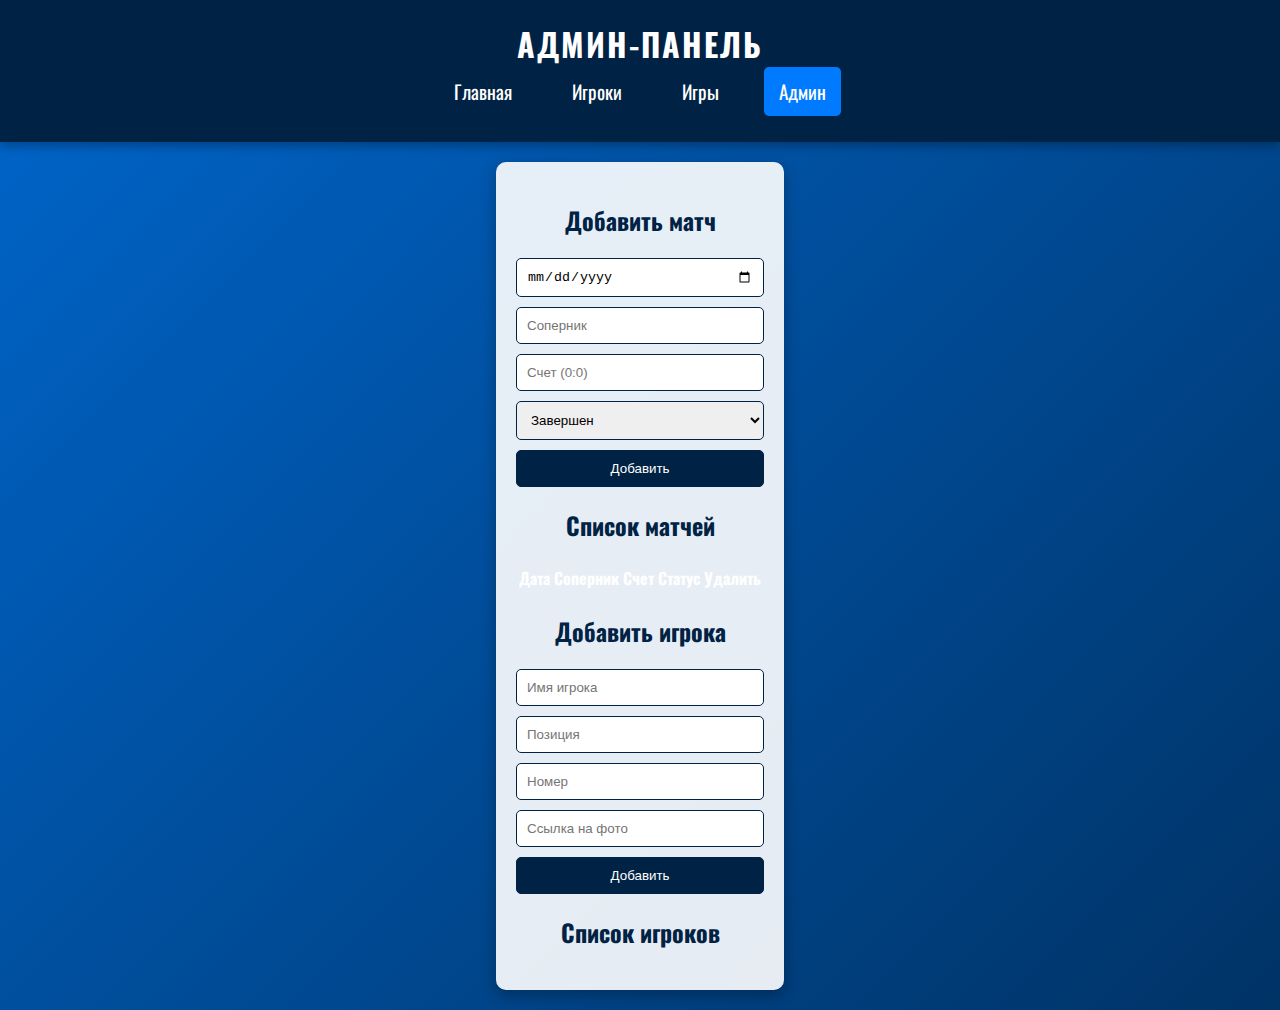
<file: admin.html>
<!DOCTYPE html>
<html lang="ru">
<head>
    <meta charset="UTF-8">
    <meta name="viewport" content="width=device-width, initial-scale=1.0">
    <title>Админ-панель</title>
    <link rel="stylesheet" href="styles.css">
    <script defer src="admin.js"></script>
</head>
<body>
    <header>
        <h1>Админ-панель</h1>
        <nav>
            <ul>
                <li><a href="index.html">Главная</a></li>
                <li><a href="players.html">Игроки</a></li>
                <li><a href="games.html">Игры</a></li>
                <li class="active"><a href="admin.html">Админ</a></li>
            </ul>
        </nav>
    </header>

    <main class="admin-container">
        <section>
            <h2>Добавить матч</h2>
            <form id="match-form">
                <input type="date" id="match-date" required>
                <input type="text" id="match-opponent" placeholder="Соперник" required>
                <input type="text" id="match-score" placeholder="Счет (0:0)" required>
                <select id="match-status">
                    <option value="Завершен">Завершен</option>
                    <option value="Ожидание">Ожидание</option>
                </select>
                <button type="submit">Добавить</button>
            </form>

            <h2>Список матчей</h2>
            <table id="matches-table">
                <thead>
                    <tr>
                        <th>Дата</th>
                        <th>Соперник</th>
                        <th>Счет</th>
                        <th>Статус</th>
                        <th>Удалить</th>
                    </tr>
                </thead>
                <tbody id="matches-list"></tbody>
            </table>
        </section>

        <section>
            <h2>Добавить игрока</h2>
            <form id="player-form">
                <input type="text" id="player-name" placeholder="Имя игрока" required>
                <input type="text" id="player-position" placeholder="Позиция" required>
                <input type="number" id="player-number" placeholder="Номер" required>
                <input type="url" id="player-photo" placeholder="Ссылка на фото" required>
                <button type="submit">Добавить</button>
            </form>

            <h2>Список игроков</h2>
            <div id="players-list"></div>
        </section>
    </main>

    
</body>
</html>
</file>
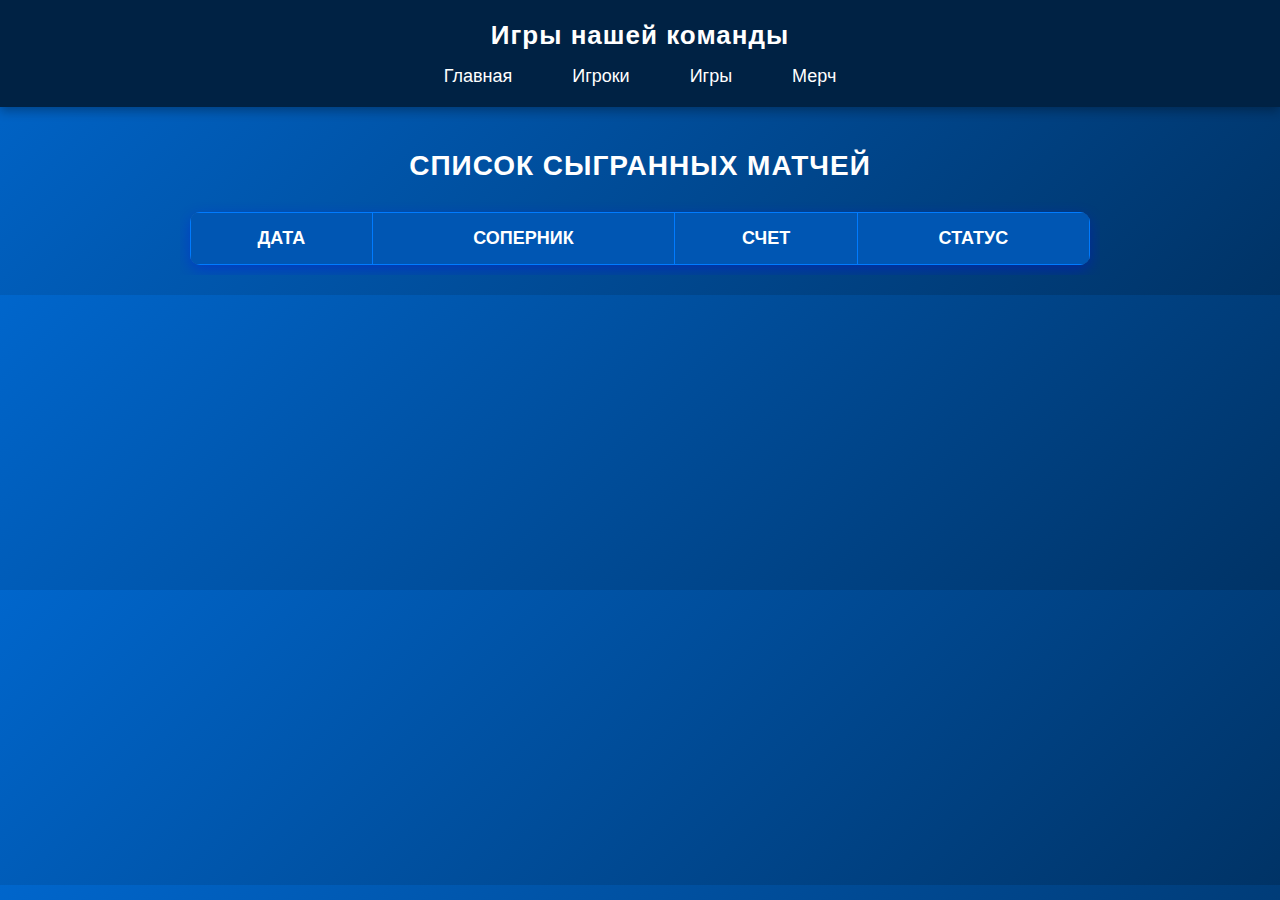
<file: games.html>
<!DOCTYPE html>
<html lang="ru">
<head>
    <meta charset="UTF-8">
    <meta name="viewport" content="width=device-width, initial-scale=1.0">
    <title>Игры</title>
    <script defer src="games.js"></script>

    <style>
        /* Общие стили */
        body {
            font-family: Arial, sans-serif;
            margin: 0;
            padding: 0;
            background: linear-gradient(135deg, #0066cc, #003366);
            color: white;
        }

        /* Шапка */
        header {
            background: #002244;
            padding: 20px;
            text-align: center;
            box-shadow: 0 4px 10px rgba(0, 0, 0, 0.3);
        }

        header h1 {
            margin: 0;
            font-size: 26px;
            letter-spacing: 1px;
        }

        nav ul {
            list-style: none;
            padding: 0;
            margin: 15px 0 0;
            display: flex;
            justify-content: center;
        }

        nav ul li {
            margin: 0 15px;
        }

        nav ul li a {
            color: white;
            text-decoration: none;
            font-size: 18px;
            padding: 10px 15px;
            border-radius: 5px;
            transition: background 0.3s ease;
        }

        nav ul li a:hover,
        nav ul li.active a {
            background: #007BFF;
        }

        /* Основной контент */
        main {
            padding: 20px;
            text-align: center;
        }

        h2 {
            font-size: 28px;
            margin-bottom: 20px;
            text-transform: uppercase;
            letter-spacing: 1px;
        }

        /* Контейнер для адаптивности */
        .table-container {
            width: 100%;
            max-width: 900px;
            margin: 0 auto;
            overflow-x: auto;
            padding: 10px;
        }

        /* Таблица матчей */
        .matches-table {
            width: 100%;
            border-collapse: collapse;
            background: rgba(255, 255, 255, 0.1);
            border-radius: 10px;
            overflow: hidden;
            box-shadow: 0 5px 15px rgba(0, 0, 255, 0.3);
        }

        .matches-table th, .matches-table td {
            padding: 15px;
            border: 1px solid #007BFF;
            color: white;
            font-size: 18px;
        }

        .matches-table th {
            background: #0056b3;
            font-weight: bold;
            text-transform: uppercase;
        }

        .matches-table tr {
            transition: background 0.3s ease-in-out;
        }

        .matches-table tr:nth-child(even) {
            background: rgba(0, 123, 255, 0.2);
        }

        .matches-table tr:nth-child(odd) {
            background: rgba(255, 255, 255, 0.05);
        }

        .matches-table tr:hover {
            background: rgba(0, 123, 255, 0.4);
            cursor: pointer;
            transform: scale(1.02);
            transition: transform 0.2s ease-in-out;
        }

        /* Футер */
        footer {
            background: #002244;
            text-align: center;
            padding: 15px;
            position: fixed;
            bottom: 0;
            width: 100%;
            box-shadow: 0 -2px 10px rgba(0, 0, 0, 0.3);
        }

        footer p {
            margin: 0;
            font-size: 16px;
            color: white;
        }
    </style>
</head>
<body>
    <header>
        <h1>Игры нашей команды</h1>
        <nav>
            <ul>
                <li><a href="index.html">Главная</a></li>
                <li><a href="players.html">Игроки</a></li>
                <li><a href="games.html">Игры</a></li>
                <li><a href="merch.html">Мерч</a></li>
            </ul>
        </nav>
    </header>

    <main>
        <h2>Список сыгранных матчей</h2>
        <div class="table-container">
            <table class="matches-table">
                <thead>
                    <tr>
                        <th>Дата</th>
                        <th>Соперник</th> <!-- Добавлен новый столбец -->
                        <th>Счет</th>
                        <th>Статус</th>
                    </tr>
                </thead>
                <tbody id="games-list">
                    <!-- Матчи будут добавляться сюда через JS -->
                </tbody>
            </table>
        </div>
    </main>

    
</body>
</html>
</file>
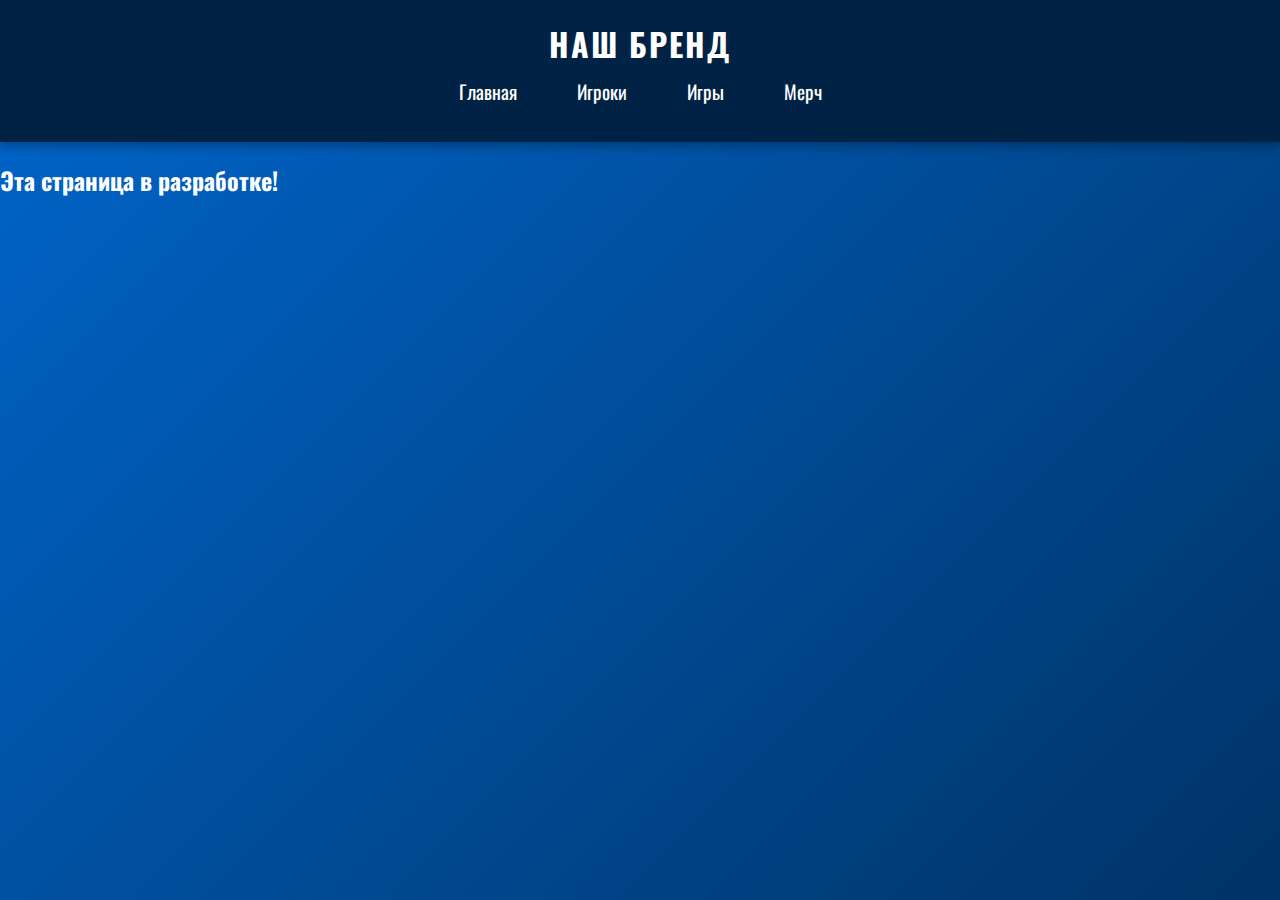
<file: merch.html>
<!DOCTYPE html>
<html lang="ru">
<head>
    <meta charset="UTF-8">
    <meta name="viewport" content="width=device-width, initial-scale=1.0">
    <title>Мерч</title>
    <link rel="stylesheet" href="styles.css">
</head>
<body>
    <header>
        <h1>Наш Бренд</h1>
        <nav>
            <ul>
                <li><a href="index.html">Главная</a></li>
                <li><a href="players.html">Игроки</a></li>
                <li><a href="games.html">Игры</a></li>
                <li><a href="merch.html">Мерч</a></li>
            </ul>
        </nav>
    </header>

    <section>
        <h2>Эта страница в разработке!</h2>
    </section>

    
</body>
</html>
</file>
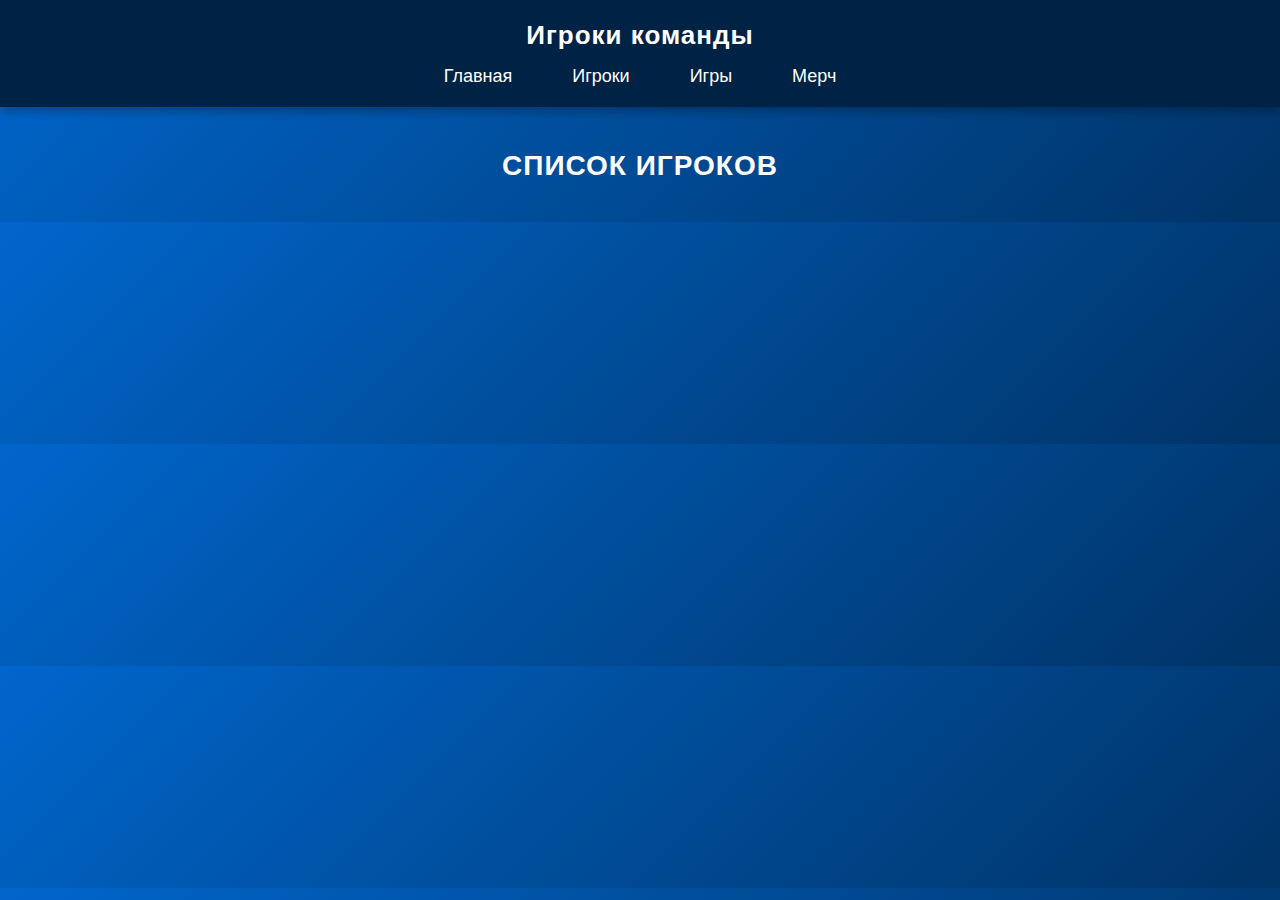
<file: players.html>
<!DOCTYPE html>
<html lang="ru">
<head>
    <meta charset="UTF-8">
    <meta name="viewport" content="width=device-width, initial-scale=1.0">
    <title>Игроки команды</title>
    <script defer src="players.js"></script>

    <style>
        body {
            font-family: Arial, sans-serif;
            margin: 0;
            padding: 0;
            background: linear-gradient(135deg, #0066cc, #003366);
            color: white;
        }

        header {
            background: #002244;
            padding: 20px;
            text-align: center;
            box-shadow: 0 4px 10px rgba(0, 0, 0, 0.3);
        }

        header h1 {
            margin: 0;
            font-size: 26px;
            letter-spacing: 1px;
        }

        nav ul {
            list-style: none;
            padding: 0;
            margin: 15px 0 0;
            display: flex;
            justify-content: center;
        }

        nav ul li {
            margin: 0 15px;
        }

        nav ul li a {
            color: white;
            text-decoration: none;
            font-size: 18px;
            padding: 10px 15px;
            border-radius: 5px;
            transition: background 0.3s ease;
        }

        nav ul li a:hover,
        nav ul li.active a {
            background: #007BFF;
        }

        main {
            padding: 20px;
            text-align: center;
        }

        h2 {
            font-size: 28px;
            margin-bottom: 20px;
            text-transform: uppercase;
            letter-spacing: 1px;
        }

        .players-container {
            display: flex;
            flex-wrap: wrap;
            justify-content: center;
            gap: 20px;
            margin-top: 20px;
        }

        .player-card {
            background: rgba(255, 255, 255, 0.1);
            padding: 20px;
            border-radius: 10px;
            width: 250px;
            text-align: center;
            box-shadow: 0 5px 15px rgba(255, 255, 255, 0.2);
            transition: transform 0.2s ease-in-out, background 0.3s ease-in-out;
        }

        .player-card:hover {
            background: rgba(0, 123, 255, 0.4);
            transform: scale(1.05);
        }

        .player-card h3 {
            margin: 10px 0;
            font-size: 22px;
        }

        .player-card p {
            margin: 5px 0;
            font-size: 18px;
            color: #ddd;
        }

        footer {
            background: #002244;
            text-align: center;
            padding: 15px;
            position: fixed;
            bottom: 0;
            width: 100%;
            box-shadow: 0 -2px 10px rgba(0, 0, 0, 0.3);
        }

        footer p {
            margin: 0;
            font-size: 16px;
            color: white;
        }
    </style>
</head>
<body>
    <header>
        <h1>Игроки команды</h1>
        <nav>
            <ul>
                <li><a href="index.html">Главная</a></li>
                <li><a href="players.html">Игроки</a></li>
                <li><a href="games.html">Игры</a></li>
                <li><a href="merch.html">Мерч</a></li>
            </ul>
        </nav>
    </header>

    <main>
        <h2>Список игроков</h2>
        <div class="players-container" id="players-container">
            <!-- Карточки игроков добавляются через JS -->
        </div>
    </main>

    

    <script>
        function loadPlayers() {
            const container = document.getElementById("players-container");
            container.innerHTML = "";
            
            let players = JSON.parse(localStorage.getItem("players")) || [];

            players.forEach(player => {
                const card = document.createElement("div");
                card.classList.add("player-card");
                card.innerHTML = `
                    <img src="${player.photo}" alt="${player.name}">
                    <h3>${player.name}</h3>
                    <p>Позиция: ${player.position}</p>
                    <p>Номер: ${player.number}</p>
                `;
                container.appendChild(card);
            });
        }

        window.onload = loadPlayers;
    </script>
</body>
</html>
</file>
<file: styles.css>
/* Подключение шрифтов */
@import url('https://fonts.googleapis.com/css2?family=Oswald:wght@300;400;700&display=swap');

/* Основные цвета */
:root {
    --primary-color: #002244; /* Темно-синий */
    --secondary-color: #007BFF; /* Голубой */
    --accent-color: #ffffff; /* Белый */
    --background-gradient: linear-gradient(135deg, #0066cc, #003366);
}

/* Общие стили */
body {
    font-family: 'Oswald', sans-serif;
    margin: 0;
    padding: 0;
    background: var(--background-gradient);
    color: var(--accent-color);
    display: flex;
    flex-direction: column;
    min-height: 100vh;
}

/* Шапка */
header {
    background: var(--primary-color);
    text-align: center;
    padding: 20px;
    box-shadow: 0 4px 10px rgba(0, 0, 0, 0.3);
}

header h1 {
    margin: 0;
    font-size: 2rem;
    text-transform: uppercase;
    letter-spacing: 2px;
}

/* Навигация */
nav ul {
    list-style: none;
    padding: 0;
    margin-top: 10px;
    display: flex;
    justify-content: center;
}

nav ul li {
    margin: 0 15px;
}

nav a {
    color: var(--accent-color);
    font-size: 1.2rem;
    text-decoration: none;
    padding: 10px 15px;
    border-radius: 5px;
    transition: background 0.3s ease-in-out;
}

nav a:hover,
nav ul li.active a {
    background: var(--secondary-color);
}

/* Главная секция */
.hero {
    text-align: center;
    padding: 100px 20px;
    background: url('images/stadium.jpg') no-repeat center center/cover;
    box-shadow: inset 0 0 0 1000px rgba(0, 0, 0, 0.6);
}

.hero h2 {
    font-size: 3rem;
    text-shadow: 3px 3px 10px rgba(0, 0, 0, 0.7);
}

.hero p {
    font-size: 1.5rem;
}

/* Карточки игроков */
.players-container {
    display: flex;
    flex-wrap: wrap;
    justify-content: center;
    gap: 20px;
    padding: 20px;
}

.player-card {
    background: rgba(255, 255, 255, 0.1);
    padding: 20px;
    border-radius: 10px;
    width: 250px;
    text-align: center;
    box-shadow: 0 5px 15px rgba(255, 255, 255, 0.2);
    transition: transform 0.2s ease-in-out, background 0.3s ease-in-out;
}

.player-card:hover {
    background: rgba(0, 123, 255, 0.4);
    transform: scale(1.05);
}

.player-card img {
    width: 100px;
    height: 100px;
    border-radius: 50%;
    border: 3px solid var(--accent-color);
}

.player-card h3 {
    margin-top: 10px;
    font-size: 1.5rem;
}

.player-card p {
    font-size: 1.2rem;
    color: rgba(255, 255, 255, 0.9);
}

/* Таблица матчей */
.matches-table {
    width: 100%;
    border-collapse: collapse;
    text-align: center;
    background: rgba(255, 255, 255, 0.1);
    border-radius: 10px;
    overflow: hidden;
    box-shadow: 0 0 10px rgba(0, 0, 255, 0.3);
    margin-top: 20px;
}

.matches-table th,
.matches-table td {
    padding: 15px;
    border: 1px solid var(--secondary-color);
    color: white;
}

.matches-table th {
    background: var(--primary-color);
    font-weight: bold;
    text-transform: uppercase;
}

.matches-table tr:nth-child(even) {
    background: rgba(0, 123, 255, 0.2);
}

.matches-table tr:nth-child(odd) {
    background: rgba(255, 255, 255, 0.05);
}

.matches-table tr:hover {
    background: rgba(0, 123, 255, 0.3);
    cursor: pointer;
}

/* Кнопка удаления */
.delete-match {
    background: #ff4444;
    color: white;
    border: none;
    padding: 8px 12px;
    border-radius: 5px;
    cursor: pointer;
    transition: background 0.3s;
}

.delete-match:hover {
    background: #cc0000;
}

/* Админ-панель */
.admin-container {
    max-width: 600px;
    margin: 20px auto;
    padding: 20px;
    background: rgba(255, 255, 255, 0.9);
    border-radius: 10px;
    box-shadow: 0 5px 15px rgba(0, 0, 0, 0.3);
}

.admin-container h2 {
    text-align: center;
    color: var(--primary-color);
}

/* Формы */
form {
    display: flex;
    flex-direction: column;
    gap: 10px;
}

input,
select,
button {
    padding: 10px;
    border-radius: 5px;
    border: 1px solid var(--primary-color);
}

button {
    background: var(--primary-color);
    color: white;
    cursor: pointer;
    transition: 0.3s;
}

button:hover {
    background: var(--secondary-color);
}

/* Футер */
footer {
    background: var(--primary-color);
    text-align: center;
    padding: 15px;
    position: fixed;
    bottom: 0;
    width: 100%;
    box-shadow: 0 -2px 10px rgba(0, 0, 0, 0.3);
}

footer p {
    margin: 0;
    font-size: 16px;
    color: white;
}

.delete-player {
    background: red;
    color: white;
    border: none;
    padding: 5px 10px;
    font-size: 16px;
    cursor: pointer;
    border-radius: 5px;
    transition: background 0.3s ease-in-out;
}

.delete-player:hover {
    background: darkred;
}
</file>
